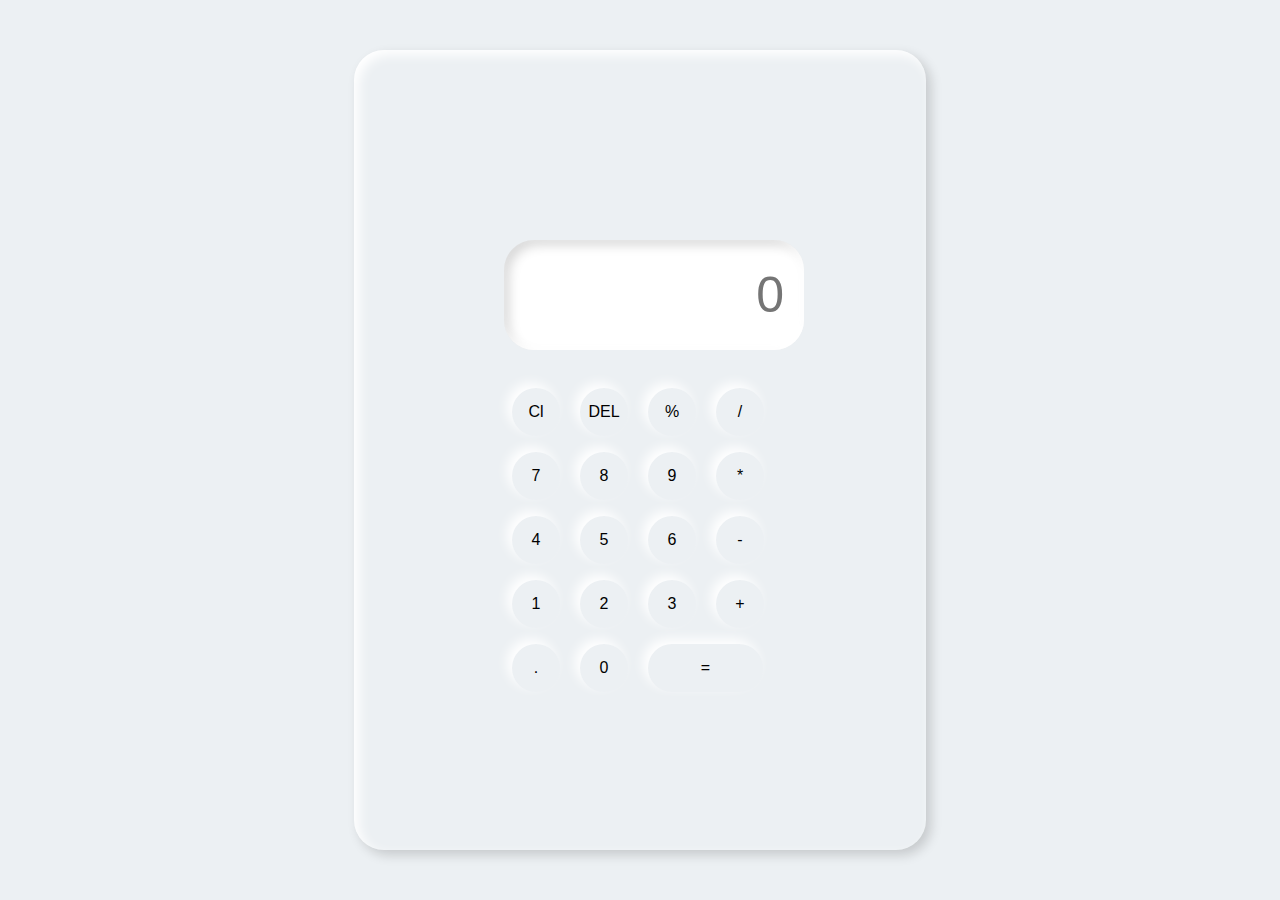
<file: TASK 3/index.html>
<!DOCTYPE html>
<html lang="en">
<head>
    <meta charset="UTF-8">
    <meta name="viewport" content="width=device-width, initial-scale=1.0">
    <title>Calculator</title>
    <link rel="stylesheet" href="style.css">
</head>
<body>
    <div class="container">
        <div class="calculator">
            <input type="text" placeholder="0" id="output-screen">
            <button onclick="Clear()">Cl</button>
            <button onclick="del()">DEL</button>
            <button onclick="display('%')">%</button>
            <button onclick="display('/')">/</button>
            <button onclick="display('7')">7</button>
            <button onclick="display('8')">8</button>
            <button onclick="display('9')">9</button>
             <button onclick="display('*')">*</button>
             <button onclick="display('4')">4</button>
             <button onclick="display('5')">5</button>
             <button onclick="display('6')">6</button>
             <button onclick="display('-')">-</button>
             <button onclick="display('1')">1</button>
             <button onclick="display('2')">2</button>
             <button onclick="display('3')">3</button>
             <button onclick="display('+')">+</button>
             <button onclick="display('.')">.</button>
             <button onclick="display('0')">0</button>
             <button onclick="Calculate()" class="equal">=</button>
        </div>
    </div>
    <script>
        let outputScreen = document.getElementById("output-screen");


        function display(num){
            outputScreen.value += num;
        }
        function Calculate(){
            try{
                outputScreen.value = eval(outputScreen.value)
            }
            catch(err){
                alert("Invalid")
            }
        }
        function Clear(){
            outputScreen.value="";

        }
        function del(){
            outputScreen.value=outputScreen.value.slice(0,-1);
        }
    </script>
</body>
</html>
</file>
<file: TASK 3/style.css>
*{
    margin: 0;
    padding: 0;
    border-radius: border-box;
    background-color: #ecf0f3;
    font-family: sans-serif;
    outline: none;
}
.container{
    height: 100vh;
    display: flex;
    justify-content: center;
    align-items: center;

}
.calculator{
    background-color: #ecf0f3;
    padding: 150px;
    border-radius: 30px;
    box-shadow: inset 5px 5px 12px #ffffff,5px 5px 12px rgba(0,0,0,.16);
    display: grid;
    grid-template-columns: repeat(4,68px);
    input{
        grid-column: span 4;
        height: 70px;
        width: 260px;
        background-color: white;
        box-shadow: inset -5px -5px 12px #fff,
                    inset  5px  5px  12px rgba(0,0,0,.16);
        border: none;
       border-radius: 30px;
       color: rgb(70, 70, 70);
       font-size: 50px;
       text-align: end;
       margin: auto;
       margin-top: 40px;
       margin-bottom: 30px;
       padding: 20px;

    }
    button{
        height: 48px;
        width: 48px;
        background-color: #ecf0f3;
        box-shadow: -5px -5px 12px #ffffff;
                       5px 5px 12px rgba(0,0,0,.16);
         border: none;
         border-radius: 50%;
         margin: 8px;
         font-size: 16px;

    }
    .equal{
        width: 115px;
        border-radius: 40px;
        background-color: #ecf0f3;
        box-shadow: -5px -5px 12px #ffffff;
                        5px 5px 12px rgba(0,0,0,.16);
    }
</file>
